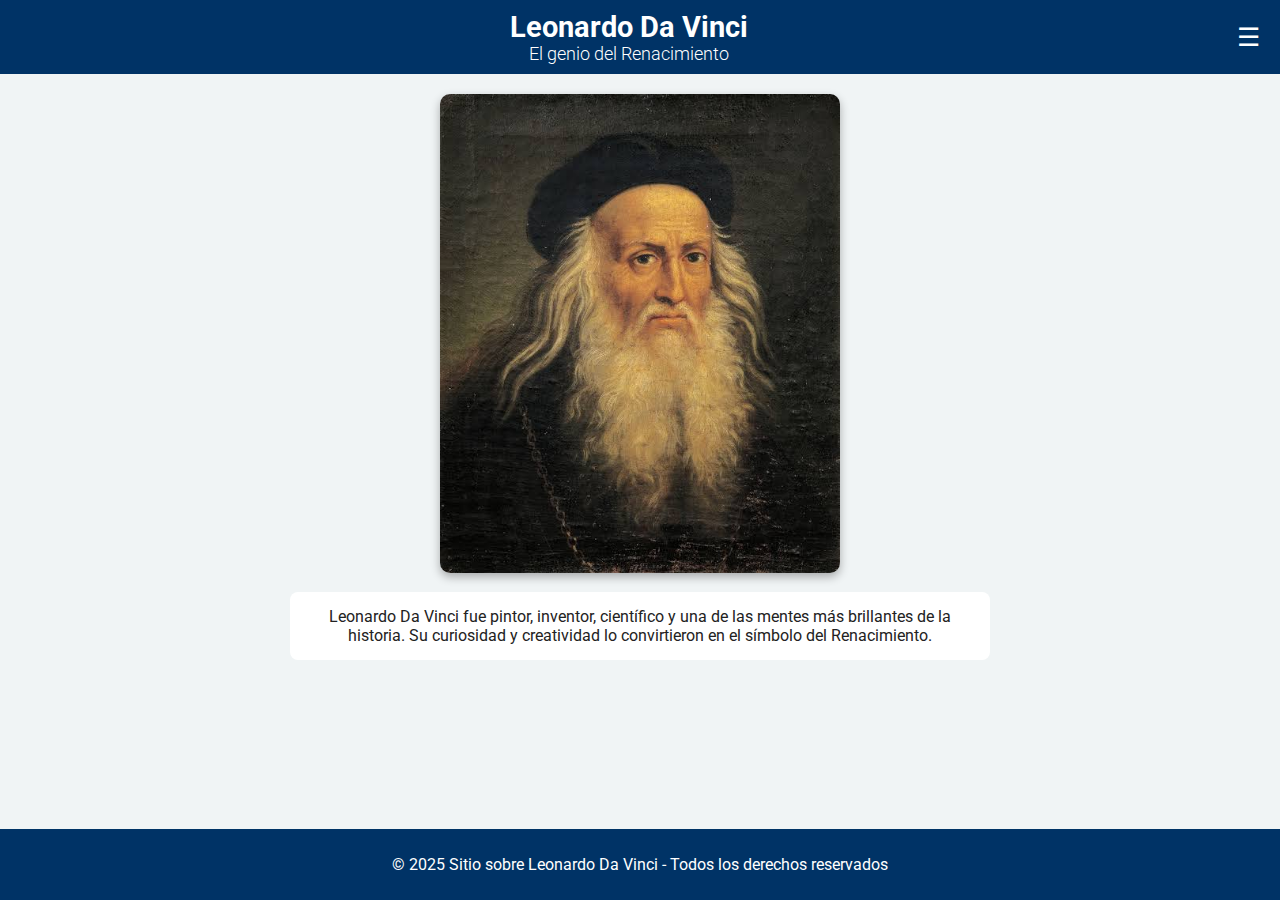
<file: index.html>
<!DOCTYPE html>
<html lang="es">
<head>
  <meta charset="UTF-8">
  <meta name="viewport" content="width=device-width, initial-scale=1.0">
  <title>Leonardo Da Vinci - Inicio</title>
  <link rel="stylesheet" href="css/style.css">
  <link href="https://fonts.googleapis.com/css2?family=Roboto:wght@500&display=swap" rel="stylesheet">
</head>
<body>
  <header class="header">
    <div class="header__titulo">
      <h1 class="header__titulo--principal">Leonardo Da Vinci</h1>
      <h2 class="header__titulo--sub">El genio del Renacimiento</h2>
    </div>
    <div class="header__menu-icono" role="button" aria-expanded="false" aria-label="Abrir menú" tabindex="0">☰</div>
    <nav id="menu" class="header__nav">
      <a href="index.html" class="header__nav-link">Inicio</a>
      <a href="pages/curiosidades.html" class="header__nav-link">Curiosidades</a>
      <a href="https://es.wikipedia.org/wiki/Leonardo_da_Vinci" target="_blank" rel="noopener noreferrer" class="header__nav-link">Wikipedia</a>
    </nav>
  </header>

  <main class="main">
    <section class="main__presentacion">
      <img src="assets/images/Leonardo.jpg" alt="Leonardo Da Vinci" class="main__presentacion-img">
      <p class="main__presentacion-texto">
        Leonardo Da Vinci fue pintor, inventor, científico y una de las mentes más brillantes de la historia. 
        Su curiosidad y creatividad lo convirtieron en el símbolo del Renacimiento.
      </p>
    </section>
  </main>

  <footer class="footer">
    <p class="footer__texto">© 2025 Sitio sobre Leonardo Da Vinci - Todos los derechos reservados</p>
  </footer>

  <script>
    const menuBtn = document.querySelector('.header__menu-icono');
    const menu = document.getElementById('menu');

    menuBtn.addEventListener('click', () => {
      const abierto = menu.classList.toggle('header__nav--activo');
      menuBtn.setAttribute('aria-expanded', String(abierto));
    });

    menuBtn.addEventListener('keydown', (e) => {
      if (e.key === 'Enter' || e.key === ' ') {
        e.preventDefault();
        menuBtn.click();
      }
    });
  </script>
</body>
</html>
</file>
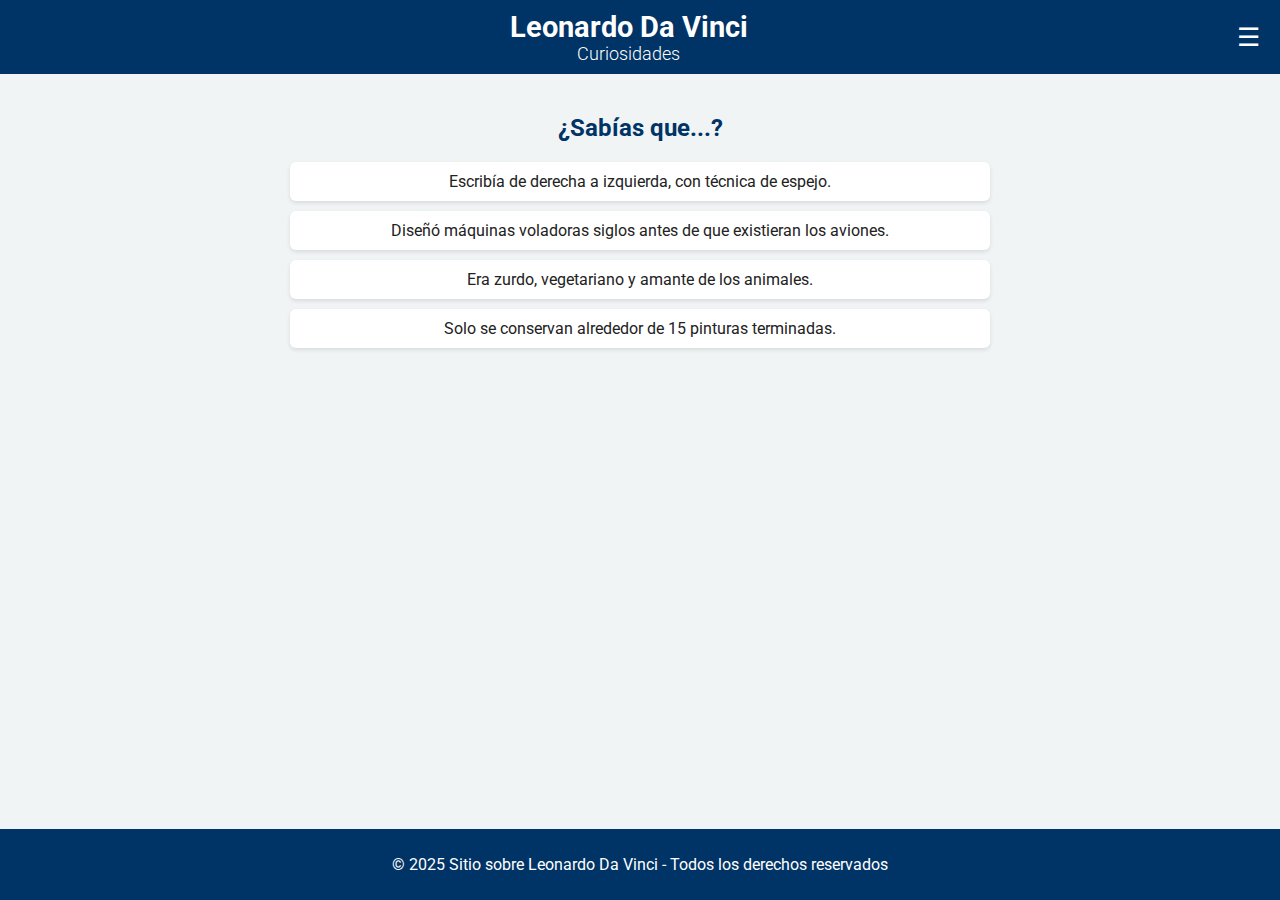
<file: pages/curiosidades.html>
<!DOCTYPE html>
<html lang="es">
<head>
  <meta charset="UTF-8">
  <meta name="viewport" content="width=device-width, initial-scale=1.0">
  <title>Leonardo Da Vinci - Curiosidades</title>
  <link rel="stylesheet" href="../css/style.css">
  <link href="https://fonts.googleapis.com/css2?family=Roboto:wght@500&display=swap" rel="stylesheet">
</head>
<body>
  <header class="header">
    <div class="header__titulo">
      <h1 class="header__titulo--principal">Leonardo Da Vinci</h1>
      <h2 class="header__titulo--sub">Curiosidades</h2>
    </div>
    <div class="header__menu-icono" role="button" aria-expanded="false" aria-label="Abrir menú" tabindex="0">☰</div>
    <nav id="menu" class="header__nav">
      <a href="../index.html" class="header__nav-link">Inicio</a>
      <a href="curiosidades.html" class="header__nav-link">Curiosidades</a>
      <a href="https://es.wikipedia.org/wiki/Leonardo_da_Vinci" target="_blank" rel="noopener noreferrer" class="header__nav-link">Wikipedia</a>
    </nav>
  </header>

  <main class="main">
    <section class="curiosidades">
      <h2 class="curiosidades__titulo">¿Sabías que...?</h2>
      <ul class="curiosidades__lista">
        <li class="curiosidades__item">Escribía de derecha a izquierda, con técnica de espejo.</li>
        <li class="curiosidades__item">Diseñó máquinas voladoras siglos antes de que existieran los aviones.</li>
        <li class="curiosidades__item">Era zurdo, vegetariano y amante de los animales.</li>
        <li class="curiosidades__item">Solo se conservan alrededor de 15 pinturas terminadas.</li>
      </ul>
    </section>
  </main>

  <footer class="footer">
    <p class="footer__texto">© 2025 Sitio sobre Leonardo Da Vinci - Todos los derechos reservados</p>
  </footer>

  <script>
    const menuBtn = document.querySelector('.header__menu-icono');
    const menu = document.getElementById('menu');

    menuBtn.addEventListener('click', () => {
      const abierto = menu.classList.toggle('header__nav--activo');
      menuBtn.setAttribute('aria-expanded', String(abierto));
    });

    menuBtn.addEventListener('keydown', (e) => {
      if (e.key === 'Enter' || e.key === ' ') {
        e.preventDefault();
        menuBtn.click();
      }
    });
  </script>
</body>
</html>
</file>
<file: css/style.css>
/* ===== FUENTES ===== */
body {
  margin: 0;
  font-family: 'Roboto', sans-serif;
  background-color: #f0f4f5;
  color: #222;

  /* layout para mantener el footer abajo */
  display: flex;
  flex-direction: column;
  min-height: 100vh;
}

/* ===== HEADER (BEM) ===== */
.header {
  background-color: #003366;
  color: white;
  display: flex;
  justify-content: space-between;
  align-items: center;
  padding: 10px 20px;
  flex-wrap: wrap;
}

.header__titulo {
  text-align: center;
  flex: 1;
}

.header__titulo--principal {
  margin: 0;
  font-size: 1.8rem;
}

.header__titulo--sub {
  margin: 0;
  font-weight: 300;
  font-size: 1.1rem;
}

.header__menu-icono {
  font-size: 1.6rem;
  cursor: pointer;
  display: block; /* SIEMPRE visible */
}

/* nav oculta por defecto */
.header__nav {
  display: none;
  gap: 20px;
}

/* nav activa (cuando se abre el menú) */
.header__nav--activo {
  display: flex;
  flex-direction: column;
  width: 100%;
  text-align: center;
  background-color: #004080;
}

.header__nav-link {
  color: white;
  text-decoration: none;
  font-weight: 500;
  transition: color 0.3s;
}

.header__nav-link:hover {
  color: #ffcc66;
}

/* ===== MAIN ===== */
.main {
  padding: 20px;
  text-align: center;
  flex: 1; /* mantiene footer abajo */
}

.main__presentacion {
  max-width: 700px;
  margin: 0 auto;
}

.main__presentacion-img {
  width: 100%;
  max-width: 400px;
  border-radius: 10px;
  box-shadow: 0 4px 10px rgba(0,0,0,0.3);
}

.main__presentacion-texto {
  background-color: #fff;
  border-radius: 8px;
  padding: 15px;
  margin-top: 15px;
}

/* ===== CURIOSIDADES ===== */
.curiosidades {
  max-width: 700px;
  margin: 0 auto;
}

.curiosidades__titulo {
  color: #003366;
}

.curiosidades__lista {
  list-style: none;
  padding: 0;
}

.curiosidades__item {
  background: #ffffff;
  border-radius: 6px;
  padding: 10px;
  margin: 10px 0;
  box-shadow: 0 2px 4px rgba(0,0,0,0.1);
}

/* ===== FOOTER ===== */
.footer {
  background-color: #003366;
  color: white;
  text-align: center;
  padding: 10px;
}

/* ===== RESPONSIVO ===== */
@media (max-width: 768px) {
  .header__nav.header__nav--activo {
    display: flex;
    flex-direction: column;
    width: 100%;
    text-align: center;
    background-color: #004080;
  }

  .main__presentacion-texto {
    font-size: 0.95rem;
  }
}

@media (max-width: 480px) {
  .header__titulo--principal {
    font-size: 1.5rem;
  }
  .header__titulo--sub {
    font-size: 1rem;
  }
}
</file>
